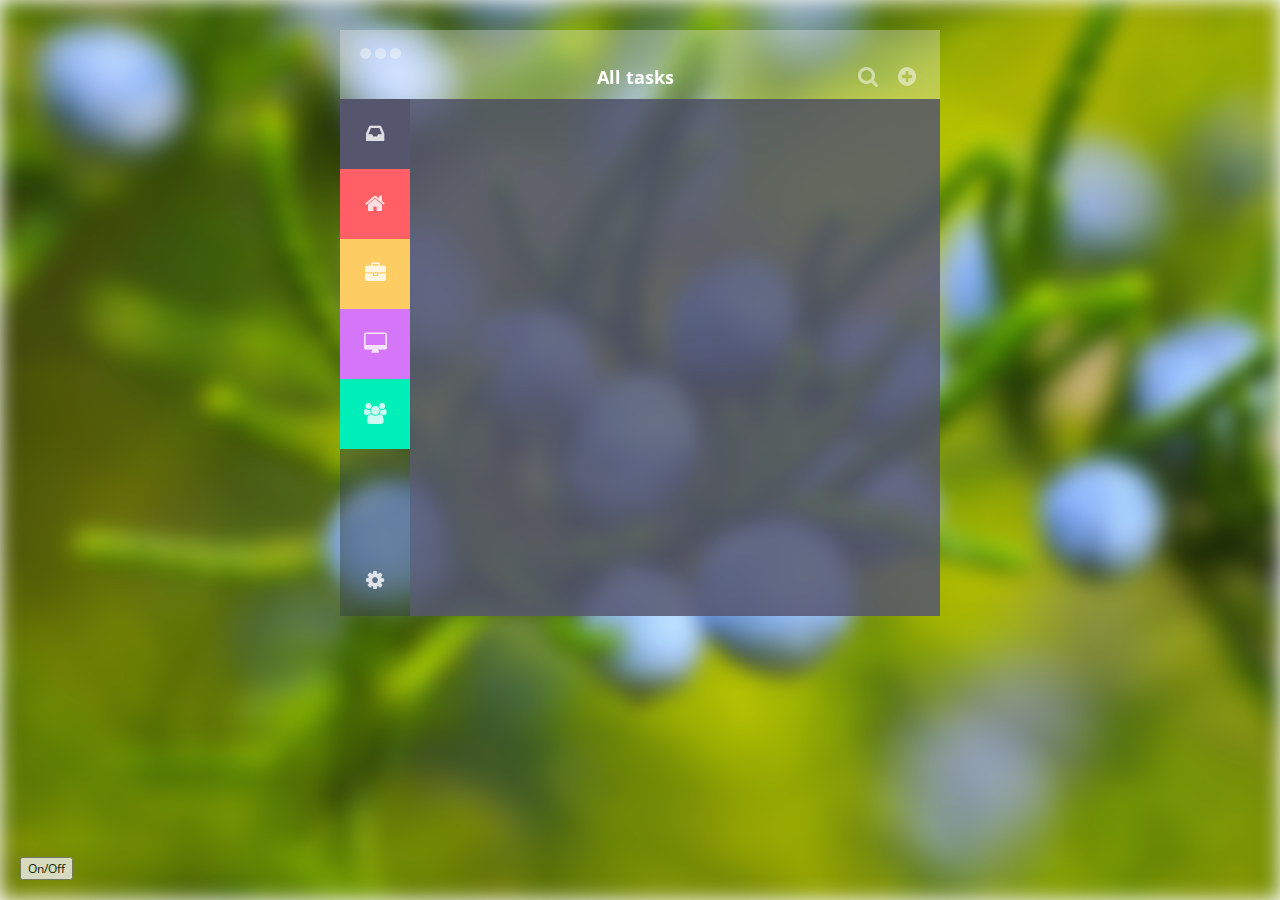
<file: index.html>
<!DOCTYPE html>
<html>
  <head>
    <title>Todolist | Webskola project</title>
    <meta charset="utf-8">
    <meta name="description" content="Todolist project for Webskola. App made with plain HTML, CSS and Javascript.">
    <meta name="author" content="https://github.com/nikitahl">
    <link rel="stylesheet" href="http://fonts.googleapis.com/css?family=Open+Sans:400,300" >
    <link rel="stylesheet" href="http://maxcdn.bootstrapcdn.com/font-awesome/4.3.0/css/font-awesome.min.css">
    <link rel="stylesheet" href="css/normalize.css">
    <link rel="stylesheet" href="css/styles.css">
  </head>
  <body>

    <!-- elements for comparing -->
    <div class="layer"></div>
    <button type="button" name="button" class="overlay-button">On/Off</button>
    <!-- end elements for comparing -->

    <div class="wrapper">

      <header class="title-bar">
        <div class="title-bar-buttons">
          <a href="#"></a>
          <a href="#"></a>
          <a href="#"></a>
        </div><!-- .title-bar-buttons -->
        <h3 class="title-all-tasks">All tasks</h3>
        <div class="title-aux-buttons">
          <a id="search" class="title-aux-btn" href="#"><span class="fa fa-search fa-lg"></span></a>
          <a id="add-task" class="title-aux-btn" href="#"><span class="fa fa-plus-circle fa-lg add-task-btn"></span></a>
        </div><!-- .title-all-tasks -->

        <!-- Search Bar -->
        <div class="top-bar search-bar is-hidden-bar">
          <form class="search-wrap">
            <button class="search-btn" type="button" title="Search">
              <span class="fa fa-search fa-2x"></span>
            </button>
            <input class="top-bar-input search-bar-input" type="search " name="search">
          </form>
        </div><!-- .search-bar -->

        <!-- Add New Task Bar -->
        <form class="top-bar add-task-bar is-hidden-bar">
          <div class="add-new-task clearfix">
            <input class="top-bar-input" id="add-task-input" type="text" name="addtask" placeholder="Type and hit Enter to add..." maxlength="100" title="Maximum task length is 100 characters">
            <div class="add-task-icons">
              <input class="favorite-checkbox" id="favorite" type="checkbox">
              <label class="favorite-btn" for="favorite" title="Add to Favorites">
                <span class="fa fa-star-o fa-lg fav-star"></span>
              </label>
              <a href="#">
                <span class="fa fa-calendar fa-lg"></span>
              </a>
              <span class="category-indicator"></span>
            </div><!-- .add-task-icons -->
          </div><!-- .add-new-task -->
          <div class="add-new-task clearfix">
            <p>Select a category</p>
            <div class="select-category-icons">
              <label class="select-category-btn category-home-bg" for="home-category" title="Home category">
                <span class="centered-content fa fa-home"></span>
              </label>
              <input class="category-checker" id="home-category" type="radio" name="category" value="home" checked>

              <label class="select-category-btn category-work-bg" for="work-category" title="Work category">
                <span class="centered-content fa fa-briefcase"></span>
              </label>
              <input class="category-checker" id="work-category" type="radio" name="category" value="work">

              <label class="select-category-btn category-study-bg" for="study-category" title="Study category">
                <span class="centered-content fa fa-desktop"></span>
              </label>
              <input class="category-checker" id="study-category" type="radio" name="category" value="study">

              <label class="select-category-btn category-family-bg" for="family-category" title="Family category">
                <span class="centered-content fa fa-users"></span>
              </label>
              <input class="category-checker" id="family-category" type="radio" name="category" value="family">
            </div><!-- .select-category-icons -->
          </div><!-- .add-new-task -->
        </form><!-- .add-task-bar -->
      </header><!-- .title-bar -->

      <section class="main-section">
        <nav class="main-nav">
          <a href="#" id="all" class="category-btn category-all-bg">
            <span class="centered-content nav-icon fa fa-inbox fa-lg"></span>
          </a>
          <a href="#" id="home" class="category-btn category-home-bg">
            <span class="centered-content nav-icon fa fa-home fa-lg"></span>
          </a>
          <a href="#" id="work" class="category-btn category-work-bg">
            <span class="centered-content nav-icon fa fa-briefcase fa-lg"></span>
          </a>
          <a href="#" id="study" class="category-btn category-study-bg">
            <span class="centered-content nav-icon fa fa-desktop fa-lg"></span>
          </a>
          <a href="#" id="family" class="category-btn category-family-bg">
            <span class="centered-content nav-icon fa fa-users fa-lg"></span>
          </a>
          <a href="#">
            <span class="centered-content nav-icon fa fa-cog fa-lg"></span>
          </a>
        </nav><!-- .main-nav -->

        <main class="tasks-wrapper">
          <div class="tasks-grid">
          </div>
        </main><!-- .task-wrapper -->
      </section><!-- .main-section -->

      <div class="task-details is-hidden-property-bar">
        <div class="task-box details-task-box">
          <div class="checkbox-wrap">
            <label class="complete centered-content" for=""></label>
          </div>
          <div class="task-content task-content-details">
            <h2 class="task-details-name">...</h2>
            <input class="details-favorite" id="details-favorite" type="checkbox" >
            <label class="favourite favorite-btn" for="details-favorite" title="Add to Favorites">
                <span class="details-fav-star fa fa-lg"></span>
            </label>
          </div>
        </div>
        <div class="task-option set-due-date">
          <div class="task-icon-wrap">
            <span class="centered-content task-icon fa fa-calendar fa-lg"></span>
          </div>
          <div class="task-content task-content-details-small">
            <p>Set a due date</p>
          </div>
        </div>
        <div class="task-option">
          <div class="task-icon-wrap">
            <span class="centered-content task-icon fa fa-clock-o fa-lg"></span>
          </div>
          <div class="task-content task-content-details-small">
            <p>Set a reminder</p>
          </div>
        </div>
        <div class="task-option">
          <div class="task-icon-wrap">
            <span class="centered-content category-icon"></span>
          </div>
          <div class="task-content task-content-details-small">
            <p class="task-category">...</p>
          </div>
        </div>
        <div class="task-option">
          <div class="task-icon-wrap">
            <span class="centered-content task-icon fa fa-edit fa-lg"></span>
          </div>
          <div class="task-content task-content-details-small">
            <input class="add-note" type="text" placeholder="Add note">
          </div>
        </div>
        <div class="paperclip">
          <span class="fa fa-paperclip fa-lg"></span>
        </div>
        <div class="task-calendar is-hidden">
            <div class="calendar-controls">
              <span><a href="#">&lt;</a></span>
              <span>September</span>
              <span><a href="#">&gt;</a></span>
            </div>
            <table class="calendar">
              <thead class="calendar-header">
                <tr>
                  <th>mon</th>
                  <th>tue</th>
                  <th>wed</th>
                  <th>thu</th>
                  <th>fri</th>
                  <th>sat</th>
                  <th>sun</th>
                </tr>
              </thead>
              <tbody class="calendar-body">
                <tr>
                  <td class="prev-next-month">24</td>
                  <td class="prev-next-month">25</td>
                  <td class="prev-next-month">26</td>
                  <td class="prev-next-month">27</td>
                  <td class="prev-next-month">28</td>
                  <td><a href="#">1</a></td>
                  <td><a href="#">2</a></td>
                </tr>
                <tr>
                  <td><a href="#">3</a></td>
                  <td><a href="#">4</a></td>
                  <td><a href="#">5</a></td>
                  <td><a href="#">6</a></td>
                  <td><a href="#">7</a></td>
                  <td><a href="#">8</a></td>
                  <td><a href="#">9</a></td>
                </tr>
                <tr>
                  <td><a href="#">10</a></td>
                  <td><a href="#">11</a></td>
                  <td><a href="#" class="cell-border">12</a></td>
                  <td><a href="#">13</a></td>
                  <td><a href="#" class="cell-background">14</a></td>
                  <td><a href="#">15</a></td>
                  <td><a href="#">16</a></td>
                </tr>
                <tr>
                  <td><a href="#">17</a></td>
                  <td><a href="#">18</a></td>
                  <td><a href="#">19</a></td>
                  <td><a href="#">20</a></td>
                  <td><a href="#">21</a></td>
                  <td><a href="#">22</a></td>
                  <td><a href="#">23</a></td>
                </tr>
                <tr>
                  <td><a href="#">24</a></td>
                  <td><a href="#">25</a></td>
                  <td><a href="#">26</a></td>
                  <td><a href="#">27</a></td>
                  <td><a href="#">28</a></td>
                  <td class="prev-next-month">1</td>
                  <td class="prev-next-month">2</td>
                </tr>
              </tbody>
            </table>
          </div><!-- .task-calendar -->
      </div><!-- .task-details -->
    </div> <!-- .wrapper -->

    <script src="http://code.jquery.com/jquery-1.11.3.min.js"></script>
    <script>
      $(document).ready(function(){

        $(".overlay-button").click(function(){
          $(".layer").toggleClass("fixed-image");
        });

      });
    </script>
    <script src="js/todolist.js"></script>
  </body>
</html>
</file>
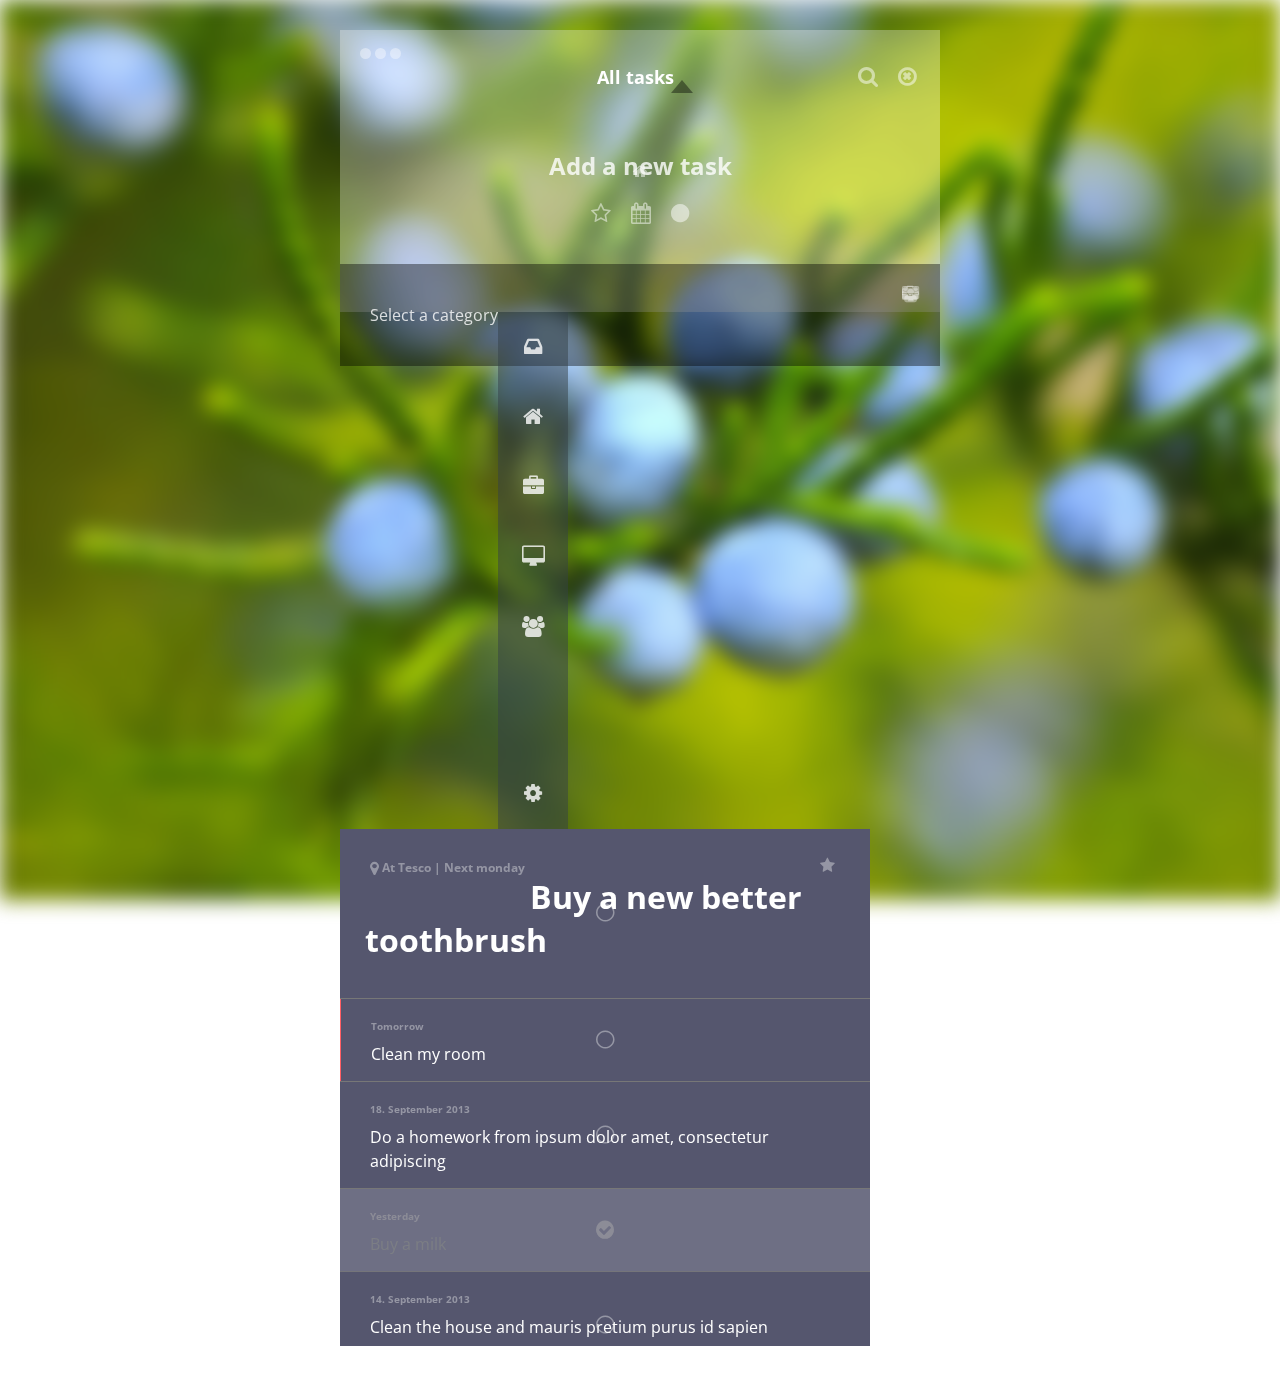
<file: addtask.html>
<!DOCTYPE html>
<html>
  <head>
    <meta charset="utf-8">
    <title>Todolist</title>
    <link rel="stylesheet" href="http://fonts.googleapis.com/css?family=Open+Sans:400,300" >
    <link rel="stylesheet" href="http://maxcdn.bootstrapcdn.com/font-awesome/4.3.0/css/font-awesome.min.css">
    <link rel="stylesheet" href="css/normalize.css">
    <link rel="stylesheet" href="css/styles.css">


    <div class="wrapper">

      <header class="title-bar lightbox-active">
        <div class="title-bar-buttons">
          <a href="index.html"></a>
          <a href="#"></a>
          <a href="#"></a>
        </div>
        <h3 class="title-all-tasks">All tasks</h3>
        <div class="title-aux-buttons">
          <a href="search.html"><span class="fa fa-search fa-lg"></span></a>
          <a href="index.html"><span class="fa fa-times-circle-o fa-lg close-button"></span></a>
        </div>

        <div class="add-task-bar">
          <div class="add-new-task clearfix">
            <h2>Add a new task</h2>
            <div class="add-task-icons">
              <a href="#"><span class="fa fa-star-o fa-lg"></span></a>
              <a href="#"><span class="fa fa-calendar fa-lg"></span></a>
              <a href="#" class="selected-arrow-position selected-arrow selected-arrow-add-task"><span class="fa fa-circle fa-lg category-button"></span></a>
            </div>
          </div>
          <div class="add-new-task clearfix">
            <p>
              Select a category
            </p>
            <div class="select-category-icons">
              <a href="#" class="home-button"><span class="centered-content fa fa-home"></span></a>
              <a href="#" class="briefcase-button checked"><span class="centered-content fa fa-briefcase"></span></a>
              <a href="#" class="screen-button checked"><span class="centered-content fa fa-desktop"></span></a>
              <a href="#" class="users-button checked"><span class="centered-content fa fa-users"></span></a>
            </div>
          </div>
        </div>
      </header>

      <div class="lightbox-dark">
      </div>

      <main class="main-section">
        <nav class="main-nav">
          <a href="#" class="gray-background selected-arrow-position selected-arrow selected-arrow-menu-btn"><span class="centered-content nav-icon fa fa-inbox fa-lg"></span></a>
          <a href="#" class="red-background"><span class="centered-content nav-icon fa fa-home fa-lg"></span></a>
          <a href="#" class="yellow-background"><span class="centered-content nav-icon fa fa-briefcase fa-lg"></span></a>
          <a href="#" class="purple-background"><span class="centered-content nav-icon fa fa-desktop fa-lg"></span></a>
          <a href="#" class="teal-background"><span class="centered-content nav-icon fa fa-users fa-lg"></span></a>
          <a href="#"><span class="centered-content nav-icon fa fa-cog fa-lg"></span></a>
        </nav>

        <section class="tasks-wrapper">

          <div class="task-box task-box-main task-line task-box-solid">
            <div class="checkbox checkbox-colored empty">
              <span class="centered-content fa fa-circle-thin fa-lg"></span>
            </div>
            <div class="task-content">
              <p class="location-and-date"><a href="#"><span class="fa fa-map-marker fa-lg"></span></a> At Tesco | Next monday</p><a href="#" class="favourite"><span class="fa fa-star"></span></a>
              <h1><a href="details.html" class="task-link">Buy a new better toothbrush</a></h1>
            </div>
          </div>

          <div class="col-2">
            <div class="task-box task-box-undone task-line yellow-line task-box-solid">
              <div class="checkbox checkbox-colored empty">
                <span class="centered-content fa fa-circle-thin fa-lg"></span>
              </div>
              <div class="task-content task-content-small clean-room">
                <p class="location-and-date location-and-date-small">Tomorrow</p>
                <p class="task-name"><a href="#" class="task-link">Clean my room</a></p>
              </div>
            </div>
            <div class="task-box task-box-undone task-line purple-line task-box-solid">
              <div class="checkbox checkbox-colored empty">
                <span class="centered-content fa fa-circle-thin fa-lg"></span>
              </div>
              <div class="task-content task-content-small">
                <p class="location-and-date location-and-date-small">18. September 2013</p>
                <p class="task-name"><a href="#" class="task-link">Do a homework from ipsum dolor amet, consectetur adipiscing</a></p>
              </div>
            </div>
            <div class="task-box checked task-line">
              <div class="checkbox">
                <span class="centered-content fa fa-check-circle fa-lg"></span>
              </div>
              <div class="task-content task-content-small">
                <p class="location-and-date location-and-date-small">Yesterday</p>
                <p class="task-name">Buy a milk</p>
              </div>
            </div>
          </div>


          <div class="col-2">
            <div class="task-box task-box-undone task-line teal-line task-box-solid">
              <div class="checkbox checkbox-colored empty">
                <span class="centered-content fa fa-circle-thin fa-lg"></span>
              </div>
              <div class="task-content task-content-small">
                <p class="location-and-date location-and-date-small">14. September 2013</p>
                <p class="task-name"><a href="#" class="task-link">Clean the house and mauris pretium purus id sapien consectetur</a></p>
              </div>
            </div>
            <div class="task-box checked task-line purple-line">
              <div class="checkbox">
                <span class="centered-content fa fa-check-circle fa-lg"></span>
              </div>
              <div class="task-content task-content-small">
                <p class="location-and-date location-and-date-small">5. October 2013</p>
                <p class="task-name">Gift to Petra</p>
              </div>
            </div>
            <div class="task-box checked task-box-undone task-line yellow-line">
              <div class="checkbox">
                <span class="centered-content fa fa-check-circle fa-lg"></span>
              </div>
              <div class="task-content task-content-small">
                <p class="location-and-date location-and-date-small">Last week</p>
                <p class="task-name">Call to Jakub Antalik</p>
              </div>
            </div>
          </div>

        </section>
      </main>

    </div> <!-- .wrapper -->

  </body>
</html>
</file>
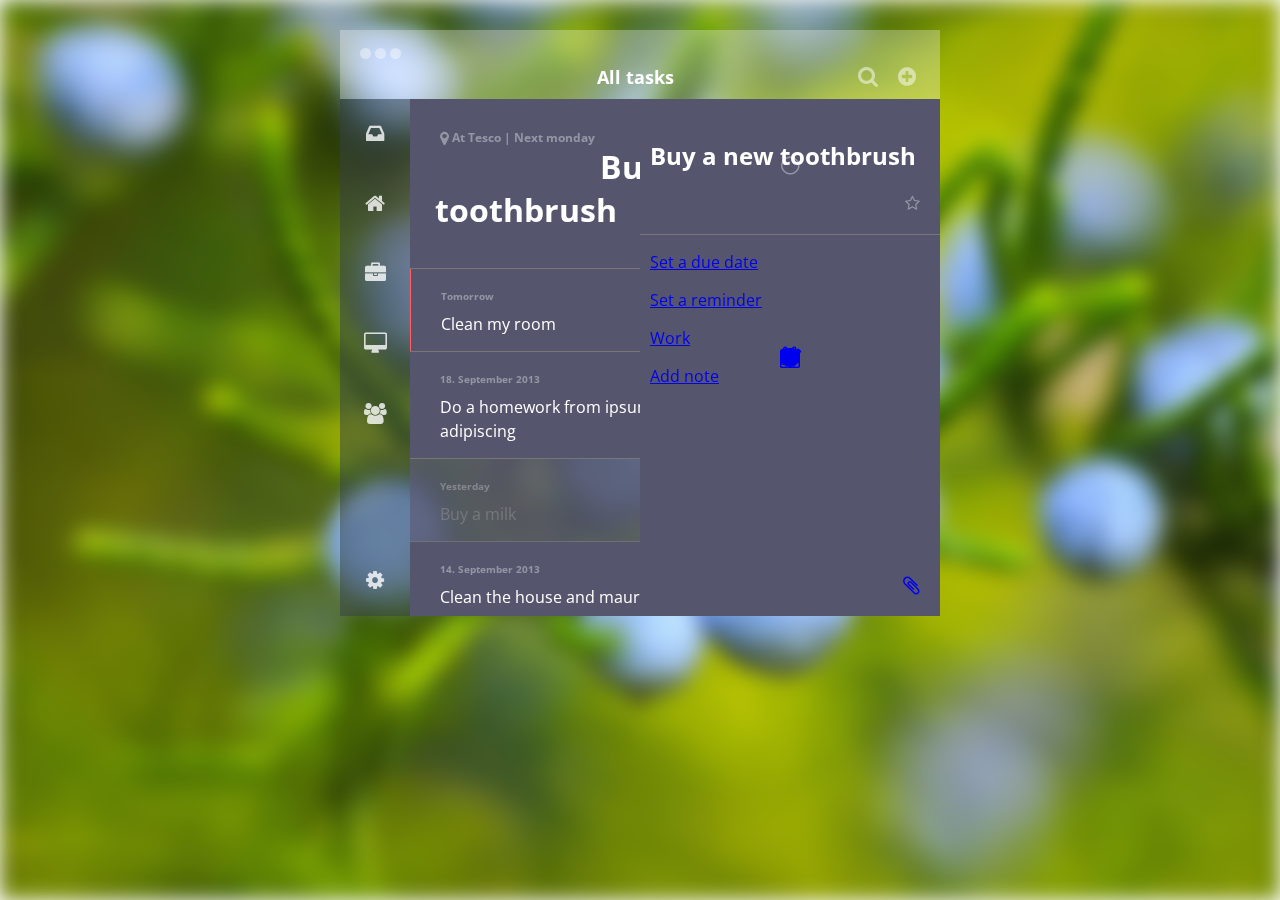
<file: details.html>
<!DOCTYPE html>
<html>
  <head>
    <meta charset="utf-8">
    <title>Todolist</title>
    <link rel="stylesheet" href="http://fonts.googleapis.com/css?family=Open+Sans:400,300" >
    <link rel="stylesheet" href="http://maxcdn.bootstrapcdn.com/font-awesome/4.3.0/css/font-awesome.min.css">
    <link rel="stylesheet" href="css/normalize.css">
    <link rel="stylesheet" href="css/styles.css">
  </head>

  <body>

    <div class="wrapper">

      <header class="title-bar lightbox-active">
        <div class="title-bar-buttons">
          <a href="index.html"></a>
          <a href="#"></a>
          <a href="#"></a>
        </div>
        <h3 class="title-all-tasks">All tasks</h3>
        <div class="title-aux-buttons">
          <a href="search.html"><span class="fa fa-search fa-lg"></span></a>
          <a href="addtask.html"><span class="fa fa-plus-circle fa-lg"></span></a>
        </div>
      </header>

      <div class="lightbox-dark">
      </div>

      <main class="main-section">
        <nav class="main-nav">
          <a href="#" class="gray-background selected-arrow-position selected-arrow selected-arrow-menu-btn"><span class="centered-content nav-icon fa fa-inbox fa-lg"></span></a>
          <a href="#" class="red-background"><span class="centered-content nav-icon fa fa-home fa-lg"></span></a>
          <a href="#" class="yellow-background"><span class="centered-content nav-icon fa fa-briefcase fa-lg"></span></a>
          <a href="#" class="purple-background"><span class="centered-content nav-icon fa fa-desktop fa-lg"></span></a>
          <a href="#" class="teal-background"><span class="centered-content nav-icon fa fa-users fa-lg"></span></a>
          <a href="#"><span class="centered-content nav-icon fa fa-cog fa-lg"></span></a>
        </nav>

        <section class="tasks-wrapper">

          <div class="task-box task-box-main task-line task-box-solid">
            <div class="checkbox checkbox-colored empty">
              <span class="centered-content fa fa-circle-thin fa-lg"></span>
            </div>
            <div class="task-content">
              <p class="location-and-date"><a href="#"><span class="fa fa-map-marker fa-lg"></span></a> At Tesco | Next monday</p><a href="#" class="favourite"><span class="fa fa-star"></span></a>
              <h1><a href="details.html" class="task-link">Buy a new better toothbrush</a></h1>
            </div>
          </div>

          <div class="col-2">
            <div class="task-box task-box-undone task-line yellow-line task-box-solid">
              <div class="checkbox checkbox-colored empty">
                <span class="centered-content fa fa-circle-thin fa-lg"></span>
              </div>
              <div class="task-content task-content-small clean-room">
                <p class="location-and-date location-and-date-small">Tomorrow</p>
                <p class="task-name"><a href="#" class="task-link">Clean my room</a></p>
              </div>
            </div>
            <div class="task-box task-box-undone task-line purple-line task-box-solid">
              <div class="checkbox checkbox-colored empty">
                <span class="centered-content fa fa-circle-thin fa-lg"></span>
              </div>
              <div class="task-content task-content-small">
                <p class="location-and-date location-and-date-small">18. September 2013</p>
                <p class="task-name"><a href="#" class="task-link">Do a homework from ipsum dolor amet, consectetur adipiscing</a></p>
              </div>
            </div>
            <div class="task-box checked task-line">
              <div class="checkbox">
                <span class="centered-content fa fa-check-circle fa-lg"></span>
              </div>
              <div class="task-content task-content-small">
                <p class="location-and-date location-and-date-small">Yesterday</p>
                <p class="task-name">Buy a milk</p>
              </div>
            </div>
          </div>


          <div class="col-2">
            <div class="task-box task-box-undone task-line teal-line task-box-solid">
              <div class="checkbox checkbox-colored empty">
                <span class="centered-content fa fa-circle-thin fa-lg"></span>
              </div>
              <div class="task-content task-content-small">
                <p class="location-and-date location-and-date-small">14. September 2013</p>
                <p class="task-name"><a href="#" class="task-link">Clean the house and mauris pretium purus id sapien consectetur</a></p>
              </div>
            </div>
            <div class="task-box checked task-line purple-line">
              <div class="checkbox">
                <span class="centered-content fa fa-check-circle fa-lg"></span>
              </div>
              <div class="task-content task-content-small">
                <p class="location-and-date location-and-date-small">5. October 2013</p>
                <p class="task-name">Gift to Petra</p>
              </div>
            </div>
            <div class="task-box checked task-box-undone task-line yellow-line">
              <div class="checkbox">
                <span class="centered-content fa fa-check-circle fa-lg"></span>
              </div>
              <div class="task-content task-content-small">
                <p class="location-and-date location-and-date-small">Last week</p>
                <p class="task-name">Call to Jakub Antalik</p>
              </div>
            </div>
          </div>

        </section>

        <div class="task-details lightbox-active">
          <div class="task-box task-line teal-line upper-content">
            <div class="checkbox empty">
              <span class="centered-content fa fa-circle-thin fa-lg"></span>
            </div>
            <div class="task-content task-content-details">
              <h2>Buy a new toothbrush</h2>
              <a href="#" class="favourite"><span class="fa fa-star-o"></span></a>
            </div>
          </div>
          <div class="task-box-undone">
            <a href="duedate.html">
              <div class="checkbox empty">
                <span class="centered-content fa fa-calendar fa-lg"></span>
              </div>
              <div class="task-content task-content-details-small">
                <p>Set a due date</p>
              </div>
            </a>
          </div>
          <div class="task-box-undone">
            <a href="#">
              <div class="checkbox empty">
                <span class="centered-content fa fa-clock-o fa-lg"></span>
              </div>
              <div class="task-content task-content-details-small">
                <p>Set a reminder</p>
              </div>
            </a>
          </div>
          <div class="task-box-undone">
            <a href="#">
              <div class="checkbox empty">
                <span class="centered-content teal-content fa fa-circle fa-lg"></span>
              </div>
              <div class="task-content task-content-details-small">
                <p>Work</p>
              </div>
            </a>
          </div>
          <div class="task-box-undone">
            <a href="#">
              <div class="checkbox empty">
                <span class="centered-content fa fa-edit fa-lg"></span>
              </div>
              <div class="task-content task-content-details-small">
                <p>Add note</p>
              </div>
            </a>
          </div>
          <div class="paperclip">
            <a href="#"><span class="fa fa-paperclip fa-lg"></span></a>
          </div>
        </div>

      </main>

    </div> <!-- .wrapper -->

    <script src="http://code.jquery.com/jquery-1.11.3.min.js"></script>

  </body>
</html>
</file>
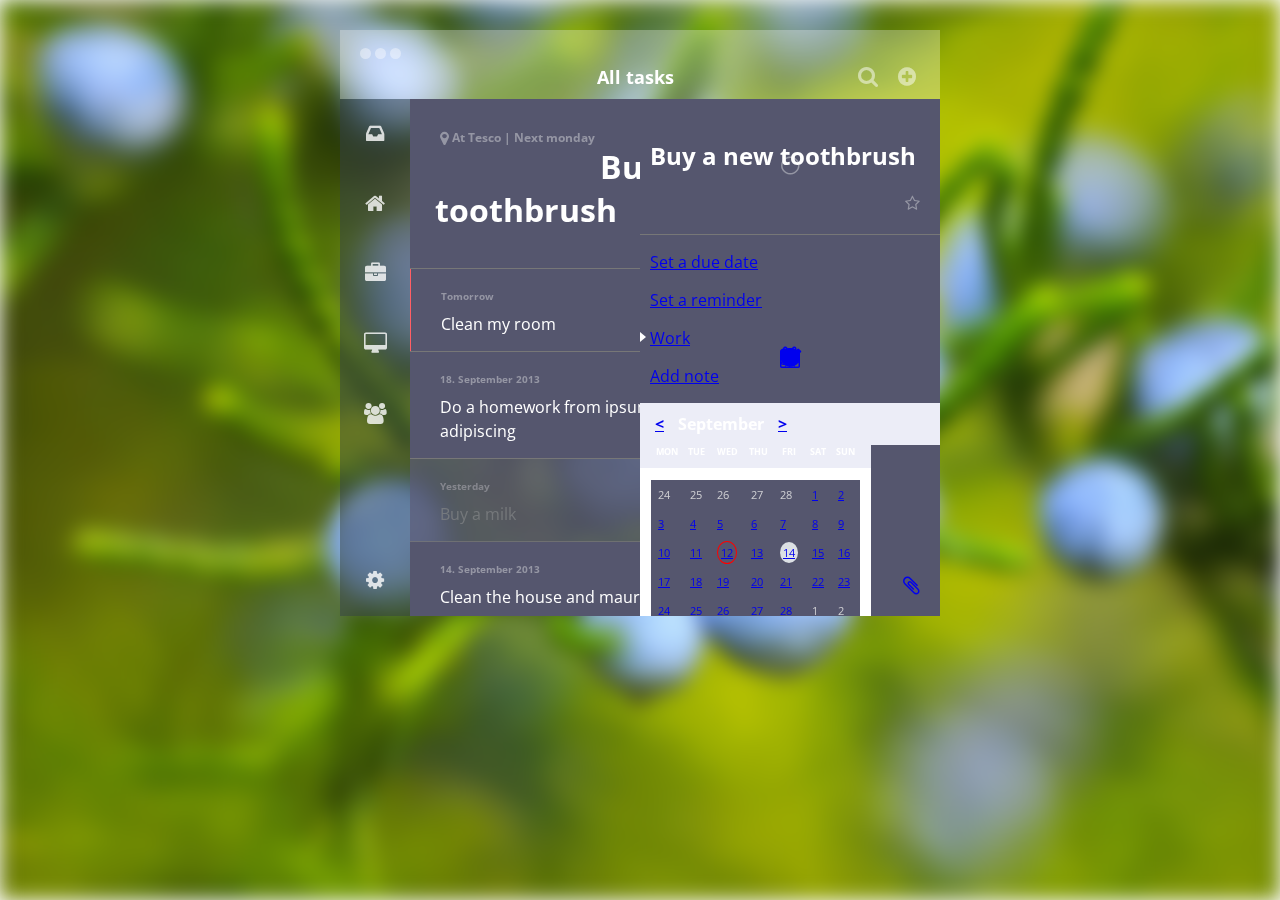
<file: duedate.html>
<!DOCTYPE html>
<html>
  <head>
    <meta charset="utf-8">
    <title>Todolist</title>
    <link rel="stylesheet" href="http://fonts.googleapis.com/css?family=Open+Sans:400,300" >
    <link rel="stylesheet" href="http://maxcdn.bootstrapcdn.com/font-awesome/4.3.0/css/font-awesome.min.css">
    <link rel="stylesheet" href="css/normalize.css">
    <link rel="stylesheet" href="css/styles.css">
  </head>

  <body>

    <div class="wrapper">

      <header class="title-bar lightbox-active">
        <div class="title-bar-buttons">
          <a href="index.html"></a>
          <a href="#"></a>
          <a href="#"></a>
        </div>
        <h3 class="title-all-tasks">All tasks</h3>
        <div class="title-aux-buttons">
          <a href="search.html"><span class="fa fa-search fa-lg"></span></a>
          <a href="addtask.html"><span class="fa fa-plus-circle fa-lg"></span></a>
        </div>
      </header>

      <div class="lightbox-dark">
      </div>

      <main class="main-section">
        <nav class="main-nav">
          <a href="#" class="gray-background selected-arrow-position selected-arrow selected-arrow-menu-btn"><span class="centered-content nav-icon fa fa-inbox fa-lg"></span></a>
          <a href="#" class="red-background"><span class="centered-content nav-icon fa fa-home fa-lg"></span></a>
          <a href="#" class="yellow-background"><span class="centered-content nav-icon fa fa-briefcase fa-lg"></span></a>
          <a href="#" class="purple-background"><span class="centered-content nav-icon fa fa-desktop fa-lg"></span></a>
          <a href="#" class="teal-background"><span class="centered-content nav-icon fa fa-users fa-lg"></span></a>
          <a href="#"><span class="centered-content nav-icon fa fa-cog fa-lg"></span></a>
        </nav>

        <section class="tasks-wrapper">

          <div class="task-box task-box-main task-line task-box-solid">
            <div class="checkbox checkbox-colored empty">
              <span class="centered-content fa fa-circle-thin fa-lg"></span>
            </div>
            <div class="task-content">
              <p class="location-and-date"><a href="#"><span class="fa fa-map-marker fa-lg"></span></a> At Tesco | Next monday</p><a href="#" class="favourite"><span class="fa fa-star"></span></a>
              <h1><a href="details.html" class="task-link">Buy a new better toothbrush</a></h1>
            </div>
          </div>

          <div class="col-2">
            <div class="task-box task-box-undone task-line yellow-line task-box-solid">
              <div class="checkbox checkbox-colored empty">
                <span class="centered-content fa fa-circle-thin fa-lg"></span>
              </div>
              <div class="task-content task-content-small clean-room">
                <p class="location-and-date location-and-date-small">Tomorrow</p>
                <p class="task-name"><a href="#" class="task-link">Clean my room</a></p>
              </div>
            </div>
            <div class="task-box task-box-undone task-line purple-line task-box-solid">
              <div class="checkbox checkbox-colored empty">
                <span class="centered-content fa fa-circle-thin fa-lg"></span>
              </div>
              <div class="task-content task-content-small">
                <p class="location-and-date location-and-date-small">18. September 2013</p>
                <p class="task-name"><a href="#" class="task-link">Do a homework from ipsum dolor amet, consectetur adipiscing</a></p>
              </div>
            </div>
            <div class="task-box checked task-line">
              <div class="checkbox">
                <span class="centered-content fa fa-check-circle fa-lg"></span>
              </div>
              <div class="task-content task-content-small">
                <p class="location-and-date location-and-date-small">Yesterday</p>
                <p class="task-name">Buy a milk</p>
              </div>
            </div>
          </div>


          <div class="col-2">
            <div class="task-box task-box-undone task-line teal-line task-box-solid">
              <div class="checkbox checkbox-colored empty">
                <span class="centered-content fa fa-circle-thin fa-lg"></span>
              </div>
              <div class="task-content task-content-small">
                <p class="location-and-date location-and-date-small">14. September 2013</p>
                <p class="task-name"><a href="#" class="task-link">Clean the house and mauris pretium purus id sapien consectetur</a></p>
              </div>
            </div>
            <div class="task-box checked task-line purple-line">
              <div class="checkbox">
                <span class="centered-content fa fa-check-circle fa-lg"></span>
              </div>
              <div class="task-content task-content-small">
                <p class="location-and-date location-and-date-small">5. October 2013</p>
                <p class="task-name">Gift to Petra</p>
              </div>
            </div>
            <div class="task-box checked task-box-undone task-line yellow-line">
              <div class="checkbox">
                <span class="centered-content fa fa-check-circle fa-lg"></span>
              </div>
              <div class="task-content task-content-small">
                <p class="location-and-date location-and-date-small">Last week</p>
                <p class="task-name">Call to Jakub Antalik</p>
              </div>
            </div>
          </div>

        </section>
        <!-- Task details -->
        <div class="task-details lightbox-active">
          <div class="task-box task-line teal-line upper-content">
            <div class="checkbox empty">
              <span class="centered-content fa fa-circle-thin fa-lg"></span>
            </div>
            <div class="task-content task-content-details">
              <h2>Buy a new toothbrush</h2>
              <a href="#" class="favourite"><span class="fa fa-star-o"></span></a>
            </div>
          </div>
          <div class="task-box-undone checkbox-colored selected-arrow-position selected-arrow selected-arrow-details">
            <a href="duedate.html">
              <div class="checkbox empty">
                <span class="centered-content fa fa-calendar fa-lg"></span>
              </div>
              <div class="task-content task-content-details-small">
                <p>Set a due date</p>
              </div>
            </a>
          </div>
          <div class="task-box-undone">
            <a href="#">
              <div class="checkbox empty">
                <span class="centered-content fa fa-clock-o fa-lg"></span>
              </div>
              <div class="task-content task-content-details-small">
                <p>Set a reminder</p>
              </div>
            </a>
          </div>
          <div class="task-box-undone">
            <a href="#">
              <div class="checkbox empty">
                <span class="centered-content teal-content fa fa-circle fa-lg"></span>
              </div>
              <div class="task-content task-content-details-small">
                <p>Work</p>
              </div>
            </a>
          </div>
          <div class="task-box-undone">
            <a href="#">
              <div class="checkbox empty">
                <span class="centered-content fa fa-edit fa-lg"></span>
              </div>
              <div class="task-content task-content-details-small">
                <p>Add note</p>
              </div>
            </a>
          </div>
          <div class="paperclip">
            <a href="#"><span class="fa fa-paperclip fa-lg"></span></a>
          </div>
          <div class="set-due-date">
            <div class="calendar-controls">
              <span><a href="#">&lt;</a></span>
              <span>September</span>
              <span><a href="#">&gt;</a></span>
            </div>
            <table class="calendar">
              <thead class="calendar-header">
                <tr>
                  <th>mon</th>
                  <th>tue</th>
                  <th>wed</th>
                  <th>thu</th>
                  <th>fri</th>
                  <th>sat</th>
                  <th>sun</th>
                </tr>
              </thead>
              <tbody class="calendar-body">
                <tr>
                  <td class="prev-next-month">24</td>
                  <td class="prev-next-month">25</td>
                  <td class="prev-next-month">26</td>
                  <td class="prev-next-month">27</td>
                  <td class="prev-next-month">28</td>
                  <td><a href="#">1</a></td>
                  <td><a href="#">2</a></td>
                </tr>
                <tr>
                  <td><a href="#">3</a></td>
                  <td><a href="#">4</a></td>
                  <td><a href="#">5</a></td>
                  <td><a href="#">6</a></td>
                  <td><a href="#">7</a></td>
                  <td><a href="#">8</a></td>
                  <td><a href="#">9</a></td>
                </tr>
                <tr>
                  <td><a href="#">10</a></td>
                  <td><a href="#">11</a></td>
                  <td><a href="#" class="cell-border">12</a></td>
                  <td><a href="#">13</a></td>
                  <td><a href="#" class="cell-background">14</a></td>
                  <td><a href="#">15</a></td>
                  <td><a href="#">16</a></td>
                </tr>
                <tr>
                  <td><a href="#">17</a></td>
                  <td><a href="#">18</a></td>
                  <td><a href="#">19</a></td>
                  <td><a href="#">20</a></td>
                  <td><a href="#">21</a></td>
                  <td><a href="#">22</a></td>
                  <td><a href="#">23</a></td>
                </tr>
                <tr>
                  <td><a href="#">24</a></td>
                  <td><a href="#">25</a></td>
                  <td><a href="#">26</a></td>
                  <td><a href="#">27</a></td>
                  <td><a href="#">28</a></td>
                  <td class="prev-next-month">1</td>
                  <td class="prev-next-month">2</td>
                </tr>
              </tbody>
            </table>
          </div>
        </div>
        <!-- Task details end -->
      </main>

    </div> <!-- .wrapper -->

    <script src="http://code.jquery.com/jquery-1.11.3.min.js"></script>

  </body>
</html>
</file>
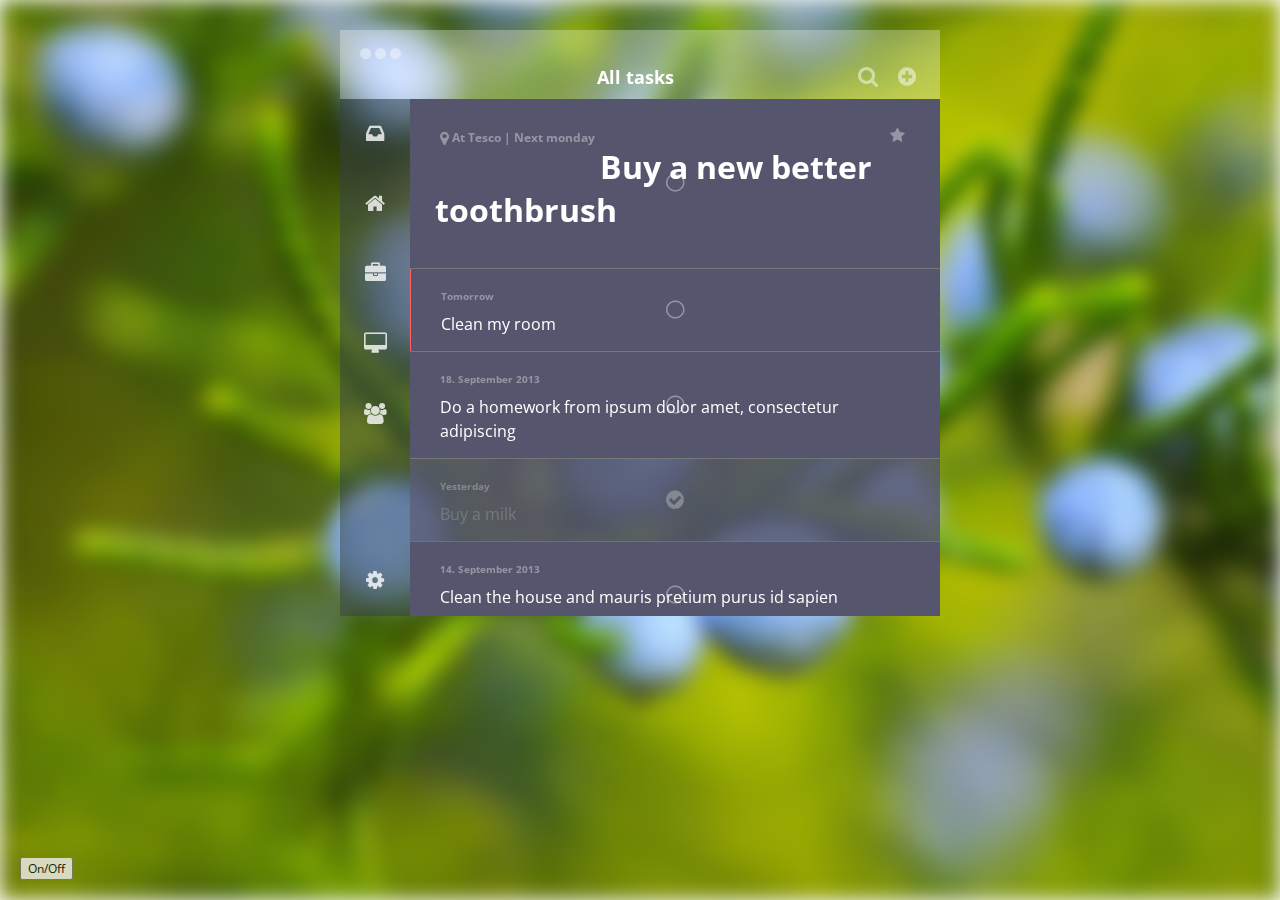
<file: index-no-js.html>
<!DOCTYPE html>
<html>
  <head>
    <meta charset="utf-8">
    <meta name="author" content="https://github.com/nikitahl">
    <title>Todolist</title>
    <link rel="stylesheet" href="http://fonts.googleapis.com/css?family=Open+Sans:400,300" >
    <link rel="stylesheet" href="http://maxcdn.bootstrapcdn.com/font-awesome/4.3.0/css/font-awesome.min.css">
    <link rel="stylesheet" href="css/normalize.css">
    <link rel="stylesheet" href="css/styles.css">
  </head>

  <body>

  <!-- elements for comparing -->
  <div class="layer">
  </div>
  <button type="button" name="button" class="overlay-button">On/Off</button>
  <!-- end elements for comparing -->

    <div class="wrapper">

      <header class="title-bar">
        <div class="title-bar-buttons">
          <a href="#"></a>
          <a href="#"></a>
          <a href="#"></a>
        </div>
        <h3 class="title-all-tasks">All tasks</h3>
        <div class="title-aux-buttons">
          <a href="search.html"><span class="fa fa-search fa-lg"></span></a>
          <a href="addtask.html"><span class="fa fa-plus-circle fa-lg"></span></a>
        </div>
      </header>

      <main class="main-section">
        <nav class="main-nav">
          <a href="#" class="gray-background selected-arrow-position selected-arrow selected-arrow-menu-btn"><span class="centered-content nav-icon fa fa-inbox fa-lg"></span></a>
          <a href="#" class="red-background"><span class="centered-content nav-icon fa fa-home fa-lg"></span></a>
          <a href="#" class="yellow-background"><span class="centered-content nav-icon fa fa-briefcase fa-lg"></span></a>
          <a href="#" class="purple-background"><span class="centered-content nav-icon fa fa-desktop fa-lg"></span></a>
          <a href="#" class="teal-background"><span class="centered-content nav-icon fa fa-users fa-lg"></span></a>
          <a href="#"><span class="centered-content nav-icon fa fa-cog fa-lg"></span></a>
        </nav>

        <section class="tasks-wrapper">

          <div class="task-box task-box-main task-line task-box-solid">
            <div class="checkbox checkbox-colored empty">
              <span class="centered-content fa fa-circle-thin fa-lg"></span>
            </div>
            <div class="task-content">
              <p class="location-and-date"><a href="#"><span class="fa fa-map-marker fa-lg"></span></a> At Tesco | Next monday</p><a href="#" class="favourite"><span class="fa fa-star"></span></a>
              <h1><a href="details.html" class="task-link">Buy a new better toothbrush</a></h1>
            </div>
          </div>

          <div class="col-2">
            <div class="task-box task-box-undone task-line yellow-line task-box-solid">
              <div class="checkbox checkbox-colored empty">
                <span class="centered-content fa fa-circle-thin fa-lg"></span>
              </div>
              <div class="task-content task-content-small clean-room">
                <p class="location-and-date location-and-date-small">Tomorrow</p>
                <p class="task-name"><a href="#" class="task-link">Clean my room</a></p>
              </div>
            </div>
            <div class="task-box task-box-undone task-line purple-line task-box-solid">
              <div class="checkbox checkbox-colored empty">
                <span class="centered-content fa fa-circle-thin fa-lg"></span>
              </div>
              <div class="task-content task-content-small">
                <p class="location-and-date location-and-date-small">18. September 2013</p>
                <p class="task-name"><a href="#" class="task-link">Do a homework from ipsum dolor amet, consectetur adipiscing</a></p>
              </div>
            </div>
            <div class="task-box checked task-line">
              <div class="checkbox">
                <span class="centered-content fa fa-check-circle fa-lg"></span>
              </div>
              <div class="task-content task-content-small">
                <p class="location-and-date location-and-date-small">Yesterday</p>
                <p class="task-name">Buy a milk</p>
              </div>
            </div>
          </div>


          <div class="col-2">
            <div class="task-box task-box-undone task-line teal-line task-box-solid">
              <div class="checkbox checkbox-colored empty">
                <span class="centered-content fa fa-circle-thin fa-lg"></span>
              </div>
              <div class="task-content task-content-small">
                <p class="location-and-date location-and-date-small">14. September 2013</p>
                <p class="task-name"><a href="#" class="task-link">Clean the house and mauris pretium purus id sapien consectetur</a></p>
              </div>
            </div>
            <div class="task-box checked task-line purple-line">
              <div class="checkbox">
                <span class="centered-content fa fa-check-circle fa-lg"></span>
              </div>
              <div class="task-content task-content-small">
                <p class="location-and-date location-and-date-small">5. October 2013</p>
                <p class="task-name">Gift to Petra</p>
              </div>
            </div>
            <div class="task-box checked task-box-undone task-line yellow-line">
              <div class="checkbox">
                <span class="centered-content fa fa-check-circle fa-lg"></span>
              </div>
              <div class="task-content task-content-small">
                <p class="location-and-date location-and-date-small">Last week</p>
                <p class="task-name">Call to Jakub Antalik</p>
              </div>
            </div>
          </div>

        </section>
      </main>

    </div> <!-- .wrapper -->

    <script src="http://code.jquery.com/jquery-1.11.3.min.js"></script>
    <script type="text/javascript">
      $(document).ready(function(){

        $(".overlay-button").click(function(){
          $(".layer").toggleClass("fixed-image");
        });

      });
    </script>
  </body>
</html>
</file>
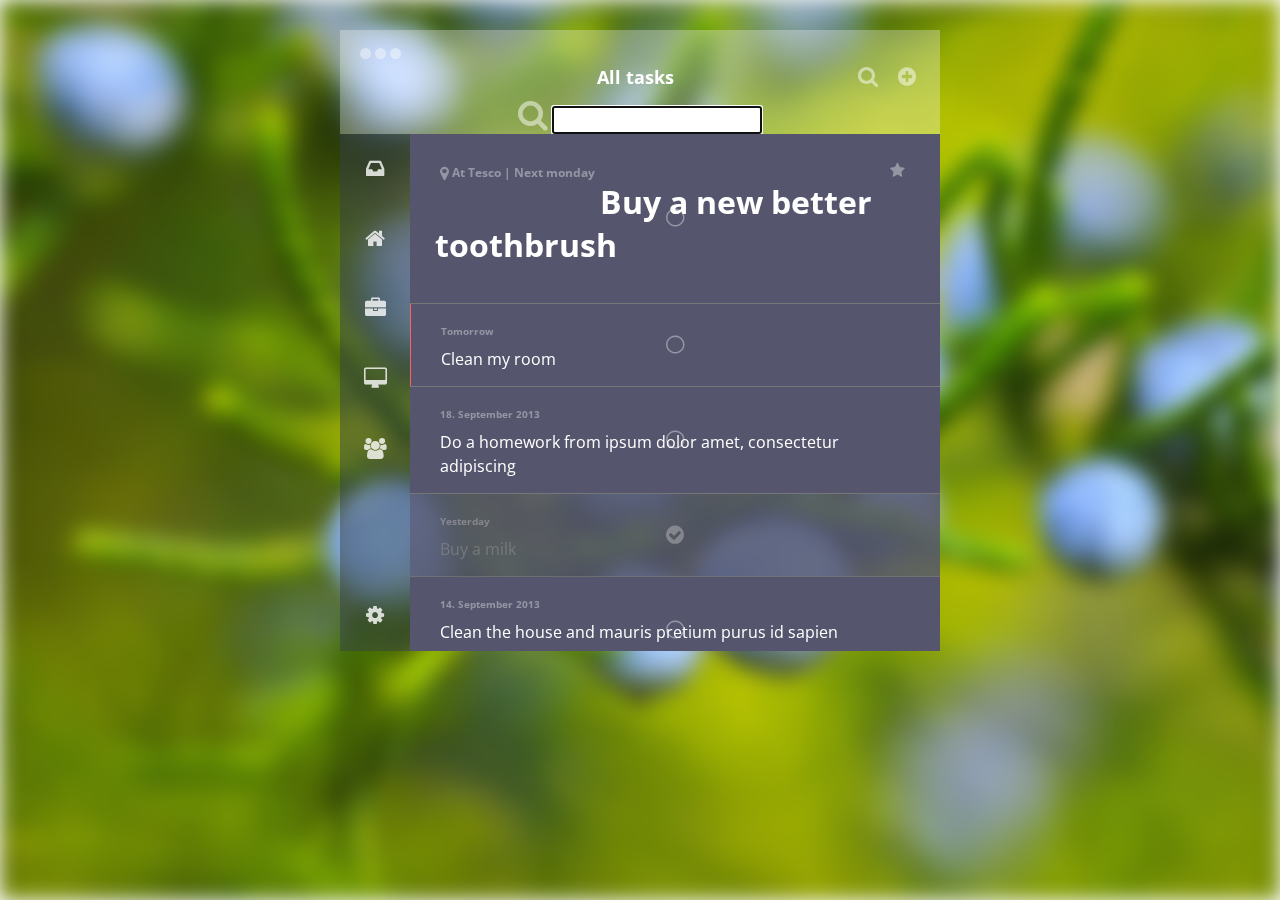
<file: search.html>
<!DOCTYPE html>
<html>
  <head>
    <meta charset="utf-8">
    <title>Todolist</title>
    <link rel="stylesheet" href="http://fonts.googleapis.com/css?family=Open+Sans:400,300" >
    <link rel="stylesheet" href="http://maxcdn.bootstrapcdn.com/font-awesome/4.3.0/css/font-awesome.min.css">
    <link rel="stylesheet" href="css/normalize.css">
    <link rel="stylesheet" href="css/styles.css">

    <div class="wrapper">

      <header class="title-bar lightbox-active">
        <div class="title-bar-buttons">
          <a href="index.html"></a>
          <a href="#"></a>
          <a href="#"></a>
        </div>
        <h3 class="title-all-tasks">All tasks</h3>
        <div class="title-aux-buttons">
          <a href="search.html"><span class="fa fa-search fa-lg"></span></a>
          <a href="addtask.html"><span class="fa fa-plus-circle fa-lg"></span></a>
        </div>
        <div class="search-bar">
          <a href="#" alt="Search"><span class="fa fa-search fa-2x"></span></a>
          <input type="text" name="search" value="" autofocus>
        </div>
      </header>

      <div class="lightbox-dark">
      </div>

      <main class="main-section">
        <nav class="main-nav">
          <a href="#" class="gray-background selected-arrow-position selected-arrow selected-arrow-menu-btn"><span class="centered-content nav-icon fa fa-inbox fa-lg"></span></a>
          <a href="#" class="red-background"><span class="centered-content nav-icon fa fa-home fa-lg"></span></a>
          <a href="#" class="yellow-background"><span class="centered-content nav-icon fa fa-briefcase fa-lg"></span></a>
          <a href="#" class="purple-background"><span class="centered-content nav-icon fa fa-desktop fa-lg"></span></a>
          <a href="#" class="teal-background"><span class="centered-content nav-icon fa fa-users fa-lg"></span></a>
          <a href="#"><span class="centered-content nav-icon fa fa-cog fa-lg"></span></a>
        </nav>

        <section class="tasks-wrapper">

          <div class="task-box task-box-main task-line task-box-solid">
            <div class="checkbox checkbox-colored empty">
              <span class="centered-content fa fa-circle-thin fa-lg"></span>
            </div>
            <div class="task-content">
              <p class="location-and-date"><a href="#"><span class="fa fa-map-marker fa-lg"></span></a> At Tesco | Next monday</p><a href="#" class="favourite"><span class="fa fa-star"></span></a>
              <h1><a href="details.html" class="task-link">Buy a new better toothbrush</a></h1>
            </div>
          </div>

          <div class="col-2">
            <div class="task-box task-box-undone task-line yellow-line task-box-solid">
              <div class="checkbox checkbox-colored empty">
                <span class="centered-content fa fa-circle-thin fa-lg"></span>
              </div>
              <div class="task-content task-content-small clean-room">
                <p class="location-and-date location-and-date-small">Tomorrow</p>
                <p class="task-name"><a href="#" class="task-link">Clean my room</a></p>
              </div>
            </div>
            <div class="task-box task-box-undone task-line purple-line task-box-solid">
              <div class="checkbox checkbox-colored empty">
                <span class="centered-content fa fa-circle-thin fa-lg"></span>
              </div>
              <div class="task-content task-content-small">
                <p class="location-and-date location-and-date-small">18. September 2013</p>
                <p class="task-name"><a href="#" class="task-link">Do a homework from ipsum dolor amet, consectetur adipiscing</a></p>
              </div>
            </div>
            <div class="task-box checked task-line">
              <div class="checkbox">
                <span class="centered-content fa fa-check-circle fa-lg"></span>
              </div>
              <div class="task-content task-content-small">
                <p class="location-and-date location-and-date-small">Yesterday</p>
                <p class="task-name">Buy a milk</p>
              </div>
            </div>
          </div>


          <div class="col-2">
            <div class="task-box task-box-undone task-line teal-line task-box-solid">
              <div class="checkbox checkbox-colored empty">
                <span class="centered-content fa fa-circle-thin fa-lg"></span>
              </div>
              <div class="task-content task-content-small">
                <p class="location-and-date location-and-date-small">14. September 2013</p>
                <p class="task-name"><a href="#" class="task-link">Clean the house and mauris pretium purus id sapien consectetur</a></p>
              </div>
            </div>
            <div class="task-box checked task-line purple-line">
              <div class="checkbox">
                <span class="centered-content fa fa-check-circle fa-lg"></span>
              </div>
              <div class="task-content task-content-small">
                <p class="location-and-date location-and-date-small">5. October 2013</p>
                <p class="task-name">Gift to Petra</p>
              </div>
            </div>
            <div class="task-box checked task-box-undone task-line yellow-line">
              <div class="checkbox">
                <span class="centered-content fa fa-check-circle fa-lg"></span>
              </div>
              <div class="task-content task-content-small">
                <p class="location-and-date location-and-date-small">Last week</p>
                <p class="task-name">Call to Jakub Antalik</p>
              </div>
            </div>
          </div>

        </section>
      </main>

    </div> <!-- .wrapper -->

  </body>
</html>
</file>
<file: css/styles.css>
/*
      * Styles for todolist page
*****************************************************************************/

* {
  box-sizing: border-box;
}

body{
  position: fixed;
  left: 0;
  right: 0;
  color: #fff;
  font-family: 'Open Sans', sans-serif;
  z-index: 0;
}

body:before {
  content: "";
  position: fixed;
  left: 0;
  right: 0;
  height: 100%;
  background: url(../img/berries.jpg) no-repeat center center;
  background-size: cover;
  z-index: -1;

  -webkit-filter: blur(10px);
    -moz-filter: blur(10px);
      -ms-filter: blur(10px);
        -o-filter: blur(10px);
          filter: blur(10px);
}

/*
    * General reusable classes
*****************************************************************************/

.wrapper {
  width: 600px;
  margin: 30px auto;
  overflow: hidden;
  position: relative;
}

.centered-content {
  position: absolute;
  margin: 0;
  top: 50%;
  left: 50%;
  margin-right: -50%;
  -webkit-transform: translate(-50%, -50%);
          transform: translate(-50%, -50%);
  cursor: pointer;
}

.main-section {
  position: relative;
  min-height: 517px;
}

.main-section::before {
  position: absolute;
  content: '';
}

.clearfix:after {
  visibility: hidden;
  display: block;
  font-size: 0;
  content: " ";
  clear: both;
  height: 0;
}

.task-link {
  text-decoration: none;
  color: #fff;
  overflow-wrap: break-word;
}

/* Hide form elements */

.select-category-icons input,
.favorite-checkbox,
.custom-checkbox {
  -webkit-appearance: none;
      appearance: none;
      /* FF hack*/
  -moz-appearance: none;
  text-indent: 0.01px;
  text-overflow: '';
  box-shadow: none;
  border: none;
  outline: none;
  /* &::-ms-expand {display: none;}  bonus: target IE10 */
  font-size: 1em;
}


/*
          * Tiltle bar
*****************************************************************************/

.title-bar {
  background-color: rgba(255, 255, 255, 0.3);
  text-align: center;
  position: relative;
}

.title-bar-buttons {
  float: left;
  margin: 18px;
}

.title-bar-buttons a {
  width: 11px;
  height: 11px;
  float: left;
  margin: 0 2px;
  background-color: rgba(255, 255, 255, 0.4);
  border-radius: 10px;
}

.title-all-tasks {
  display: inline-block;
  margin: 35px 0 10px 0;
  font-size: 18px;
}

.title-aux-buttons {
  float: right;
  margin: 35px 16px 10px 0;
}

.title-aux-buttons a {
  color: rgba(255, 255, 255, 0.5);
  margin: 0 8px;
}

/*
        * Top Bars in the header (Search & Add New Task)
*****************************************************************************/

.top-bar {
  position: absolute;
  top: 100%;
  left: 0;
  right: 0;
  background-color: rgba(0, 0, 0, 0.6);
  z-index: 101;
  text-align: left;
  overflow: hidden;
  -webkit-transition: max-height .3s;
          transition: max-height .3s;
}

.top-bar-input {
  background-color: rgba(255, 255, 255, 0);
  border: none;
  color: #fff;
  font-size: 30px;
}

.top-bar-input:focus {
  outline: 0;
}

/*
        * Search bar
*****************************************************************************/

.search-bar {
  max-height: 103px;
}

.search-wrap {
  padding: 30px;
}

.search-bar .top-bar-input {
  width: 87%;
  margin: 0 0 0 15px;
}

.search-btn {
  border: none;
  background: transparent;
}

.search-bar span {
  color: rgba(255, 255, 255, 0.5);
}


/*
        * Add task bar
*****************************************************************************/

.add-task-bar {
  padding: 0;
  max-height: 213px;
}

.add-new-task {
  color: rgba(255, 255, 255, 0.8);
  vertical-align: middle;
  padding: 30px;
}

.add-new-task:last-child {
  background-color: rgba(0, 0, 0, 0.4);
}

.add-new-task a,
.favorite-btn {
  color: rgba(255, 255, 255, 0.5);
}

.add-new-task .top-bar-input {
  float: left;
  margin: 0;
  width: 75%;
}

.add-new-task p {
  float: left;
  margin: 10px 0;
}

.add-task-bar label {
  cursor: pointer;
}

.select-category-icons {
  float: right;
}

.select-category-btn {
  padding: 23px;
  border-radius: 50%;
  position: relative;
  display: inline-block;
  margin: 0 10px;
}

.add-task-icons {
  margin: 10px 0;
}

.add-task-icons a {
  margin: 0 8px;
}

.category-indicator {
  display: inline-block;
  position: relative;
  top: 3px;
  width: 17px;
  height: 17px;
  margin: 0 8px;
  border-radius: 50%;
}

.category-indicator::before {
  content: '';
  position: absolute;
  width: 0;
  height: 0;
  top: 47px;
  border-left: 11px solid transparent;
  border-right: 11px solid transparent;
  border-bottom: 13px solid rgba(0, 0, 0, 0.4);
}

.add-task-btn {
  -webkit-transition: -webkit-transform .3s;
          transition: -webkit-transform .3s;
          transition: transform .3s;
          transition: transform .3s, -webkit-transform .3s;
}

.close-task-button {
  -webkit-transform: rotate(45deg);
          transform: rotate(45deg);
}

.selected-arrow-add-task::before {
  content: '';
  position: absolute;
  width: 0;
  height: 0;
  top: 50px;
  border-left: 11px solid transparent;
  border-right: 11px solid transparent;
  border-bottom: 13px solid rgba(0, 0, 0, 0.4);
}

.favorite-btn {
  margin: 0 8px;
}


/*
          * Categories styles
*****************************************************************************/

.category-all-bg {
  background-color: #55566e;
}

.category-home-bg {
  background-color: #ff5f65;
}

.category-work-bg {
  background-color: #fdcd63;
}

.category-study-bg {
  background-color: #d575f8;
}

.category-family-bg {
  background-color: #00eeb8;
}

/*.light-gray-background {
  background-color: #343f46;
}*/

.home-category::after {
  background-color: #ff5f65;
}

.work-category::after {
  background-color: #fdcd63;
}

.family-category::after {
  background-color: #00eeb8;
}

.study-category::after {
  background-color: #d575f8;
}


/*
        * Navigation
*****************************************************************************/

.main-nav {
  width: 70px;
  min-height: 517px;
  float: left;
  background-color: rgba(52, 63, 70, 0.5);
  position: relative;
}

.main-nav a {
  text-decoration: none;
  position: relative;
  height: 70px;
  display: block;
}

.main-nav a:last-child {
  position: absolute;
  left: 0;
  right: 0;
  bottom: 0;
}

.nav-icon {
  color: rgba(255, 255, 255, 0.8);
}


/*
    * Main section, task boxes
*****************************************************************************/

.tasks-wrapper {
  width: 530px;
  height: 517px;
  float: left;
  position: relative;
  background-color: rgba(85, 86, 110, 0.85);
}

.tasks-wrapper-scroll {
  overflow-y: scroll;
}

.tasks-grid {
  -webkit-column-count: 2;
     -moz-column-count: 2;
          column-count: 2;
  -webkit-column-gap: 0;
     -moz-column-gap: 0;
          column-gap: 0;
}

.task-box {
  display: -webkit-box;
  display: -webkit-flex;
  display: -ms-flexbox;
  display: flex;
  position: relative;
  width: 100%;
  border-bottom: 1px solid #777;
  -webkit-column-break-inside: avoid;
     page-break-inside: avoid;
          break-inside: avoid-column;
}

.task-box::after {
  content: '';
  position: absolute;
  width: 10px;
  height: 100%;
  right: 0;
  top: 0;
}

.task-box-full {
  -webkit-column-span: all;
     -moz-column-span: all;
          column-span: all;
}

.task-box-solid {
  background-color: rgba(85, 86, 110, 1);
}

.task-box label,
.task-box span {
  color: #9596a4;
}

.task-box-full .task-name {
  clear:both;
  font-size: 44px;
  margin: 35px 0 0;
}

.task-name {
  margin: 23px 0 0;
  line-height: 1.5;
}

.location-and-date {
  color: #9596a4;
  float: left;
  font-weight: bold;
  font-size: 12px;
  margin: 5px;
}

.location-and-date-small {
  margin: 0;
  font-size: 10px;
}

.favourite {
  float: right;
}

.task-content {
  padding: 25px 35px 15px 25px;
  position: relative;
}

.task-content-small {
  padding: 20px 35px 15px 30px;
}

.checkbox-wrap {
  width: 45px;
  position: relative;
  background-color: #4c4b62;
}

.complete {
  display: inline-block;
  height: 20px;
  width: 18px;
  font: normal normal normal 14px/1 FontAwesome;
  font-size: 20px;
  text-rendering: auto;
  -webkit-font-smoothing: antialiased;
  -moz-osx-font-smoothing: grayscale;
}

.complete::before {
  position: absolute;
  content: '\f1db';
}

.custom-checkbox:checked + .complete::before {
  content: '\f058';
}

.task-content {
  -webkit-box-flex: 1;
  -webkit-flex: 1 0 65%;
      -ms-flex: 1 0 65%;
          flex: 1 0 65%;
}

.checked {
  -webkit-filter: grayscale(.5);
  filter: grayscale(.5);
  opacity: .75;
  color: #7e8387;
}

.clean-room {
  border-left: 1px solid #ff5f65;
}


/*
    * Task details
*****************************************************************************/

.task-details {
  position: absolute;
  right: 0;
  bottom: 0;
  width: 50%;
  height: 517px;
  max-width: 300px;
  opacity: 1;
  background-color: #55566e;
  -webkit-transition: max-width .3s, opacity .6s;
    transition: max-width .3s, opacity .6s;
  z-index: 101;
}

.task-details .task-box::after {
  height: 10px;
  width: 100%;
}

.task-details .checkbox-wrap {
  background: none;
}

.set-due-date {
  position: relative;
  cursor: pointer;
}

.paperclip {
  position: absolute;
  bottom: 20px;
  right: 20px;
  color: #9596a4;
}

.task-content-details {
  padding: 20px 20px 20px 10px;
}

.task-content-details-small {
  padding: 0 0 0 10px;
}

.task-details-name {
  width: 60%;
  margin: 0;
  float: left;
}

.details-favorite {
  -webkit-appearance: none;
     -moz-appearance: none;
          appearance: none;
}

.task-category {
  text-transform: capitalize;
}

.category-icon {
  position: absolute;
  display: inline-block;
  width: 17px;
  height: 17px;
  border-radius: 50%;
}

.task-option {
  display: -webkit-box;
  display: -webkit-flex;
  display: -ms-flexbox;
  display: flex;
  color: #9596a4;
  border-top: 1px solid #9596a4;
}

.task-icon-wrap {
  position: relative;
  width: 45px;
}

.task-icon {
  display: inline-block;
  height: 20px;
  width: 18px;
  font: normal normal normal 14px/1 FontAwesome;
  font-size: 20px;
  text-rendering: auto;
  -webkit-font-smoothing: antialiased;
    -moz-osx-font-smoothing: grayscale;
}

.task-option p {
  font-weight: bold;
  font-size: 12px;
}

.add-note {
  margin: 10px 0;
  border: none;
  background: transparent;
  font-size: 12px;
  font-weight: bold;
}

.add-note::-webkit-input-placeholder { /* WebKit, Blink, Edge */
  color: #9596a4;
}

.add-note:-moz-placeholder { /* Mozilla Firefox 4 to 18 */
  color: #9596a4;
  opacity:  1;
}

.add-note::-moz-placeholder { /* Mozilla Firefox 19+ */
  color: #9596a4;
  opacity:  1;
}

.add-note:-ms-input-placeholder { /* Internet Explorer 10-11 */
  color: #9596a4;
}

.add-note:placeholder-shown { /* Standard (https://drafts.csswg.org/selectors-4/#placeholder) */
  color: #9596a4;
}


/*
    * Due date calendar
*****************************************************************************/

.task-calendar {
  position: absolute;
  right: 100%;
  top: 10px;
  background-color: #fff;
  color: #4f5064;
  text-align: center;
}

.prev-next-month {
  color: #cfcfd3;
}

.calendar-controls,
.calendar-header {
  background-color: #ecedf7;
  padding: 10px;
}

.calendar-controls span {
  margin: 0 5px;
  font-weight: bold;
}

.calendar-header {
  border-left: 11px solid #ecedf7;
  border-right: 11px solid #ecedf7;
}

.calendar-body { /* Hack to make top border gray colored and rendered properly */
  border-bottom: 11px solid #fff;
  border-left: 11px solid #fff;
  border-right: 11px solid #fff;
  border-top: 12px solid #fff;
}

.calendar {
  font-size: 11px;
}

.calendar td {
  padding: 7px;
}

.calendar th {
  text-transform: uppercase;
  padding: 0 5px 10px 5px;
  font-size: 9px;
}

.task-calendar a {
  text-decoration: none;
}

.cell-border,
.cell-background {
  border-radius: 50%;
  padding: 3px;
}

.cell-border {
  border: 1px solid red;
}

.cell-background {
  background-color: #dce0e4;
}

.selected-arrow-details::before {
  content: '';
  position: absolute;
  width: 0;
  height: 0;
  left: 0;
  top: 45%;
  border-top: 5px solid transparent;
	border-left: 6px solid #fff;
	border-bottom: 5px solid transparent;
}

/*
    * Custom scrollbar
*****************************************************************************/

.tasks-wrapper::-webkit-scrollbar-track
{
	-webkit-box-shadow: inset 0 0 6px rgba(0, 0, 0, 0.3);
	border-radius: 10px;
	background-color: #f5f5f5;
}

.tasks-wrapper::-webkit-scrollbar
{
	width: 12px;
	background-color: #9e9e9e;
}

.tasks-wrapper::-webkit-scrollbar-thumb
{
	border-radius: 10px;
	-webkit-box-shadow: inset 0 0 6px rgba(0, 0, 0, .3);
	background-color: #555;
}


/*
    * State styles
*****************************************************************************/

.is-hidden {
  display: none;
}

.is-hidden-bar {
  max-height: 0;
}

.is-active-bar {
  display: block;
}

.is-hidden-property-bar {
  max-width: 0;
  opacity: 0;
}

.is-lightbox-active {
  z-index: 100;
}

.is-lightbox-active::before {
  z-index: 99;
  background-color: rgba(0, 0, 0, 0.5);
  width: 100%;
  height: 100%;
}

.is-selected-category:before {
  content: '';
  position: absolute;
  top: 35%;
  right: 0;
  border-top: 10px solid transparent;
  border-right: 11px solid rgba(0, 0, 0, .2);
  border-bottom: 10px solid transparent;
}

.is-completed {
  opacity: .5;
}

.is-scrollable {
  overflow-y: scroll;
}

.is-active-task-detail {
  background-color: #4c4b62;
}

/*
    * Debug/Pixel perfect CSS
*****************************************************************************/

.fixed-image {
  position: absolute;
  top: 30px;
  right: 0;
  left: 0;
  height: 2000px;
  opacity: .5;
  z-index: 1000;
  background: url(../img/todolist.png) top center no-repeat;
}

.overlay-button {
  position: fixed;
  left: 20px;
  bottom: 20px;
  opacity: .8;
  color: #000;
  font-size: 12px;
  z-index: 1001;
}
</file>
